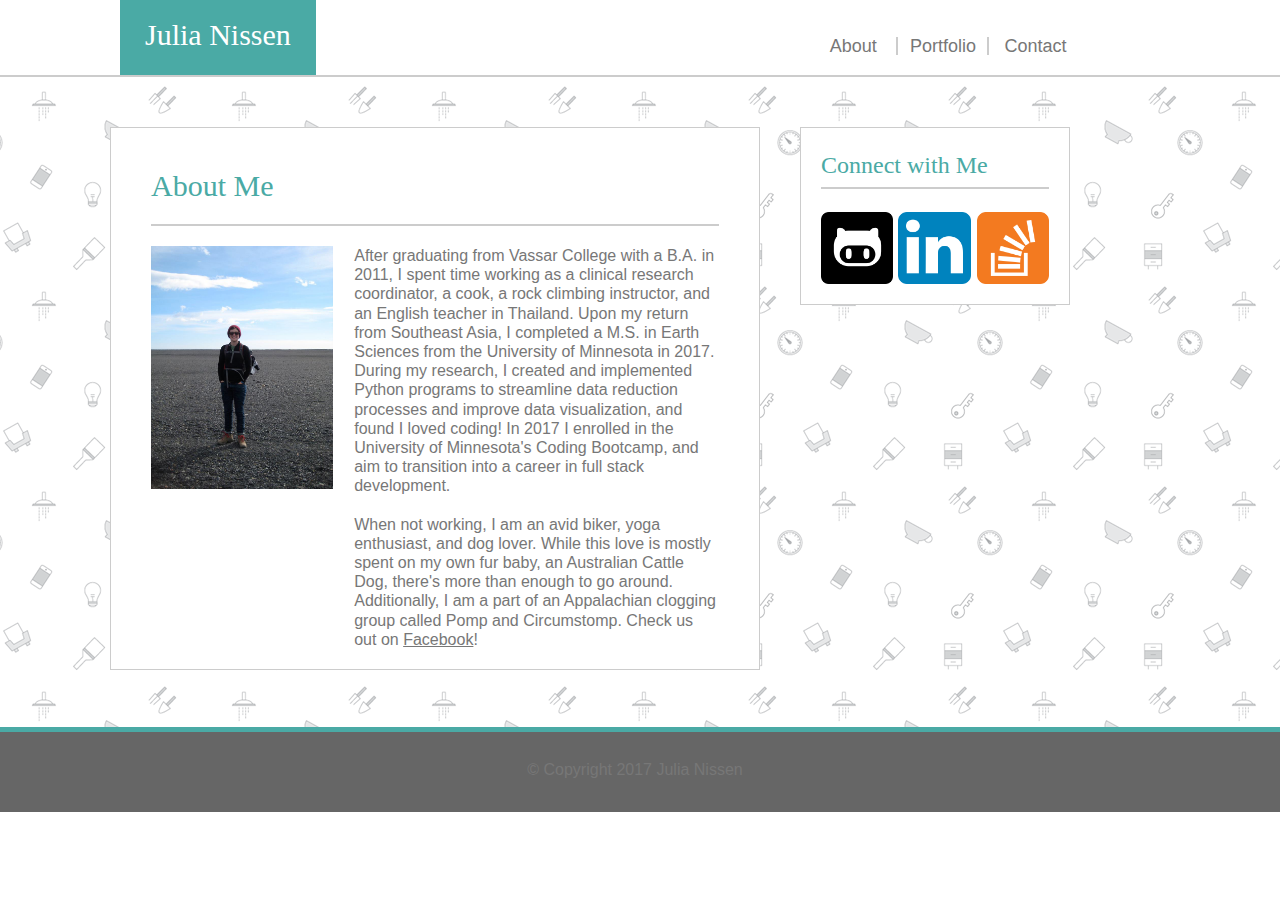
<file: index.html>
<!DOCTYPE html>
<html lang = 'us-en'>
<head>
	<meta charset = 'utf-8'>
	<meta name="viewport" content="width=device-width, initial-scale=1.0">
	<title>Julia Nissen Portfolio</title>
	<link rel = 'stylesheet' type = 'text/css' href = 'assets/css/reset.css'> 
	<link rel = 'stylesheet' type = 'text/css' href = 'assets/css/style.css'>
</head>

<body>

	<!-- UNIVERSAL HEADER -->
	
	<h1>
		<section id = "Name">
			Julia Nissen
		</section>

		<section class = 'menu'>
			<div id = 'box1'>
				<a class = 'menu_option' href = 'index.html'>
					About
				</a>
			</div>
			<div id = 'box2'>
				<a class = 'menu_option' href = 'portfolio.html'>
					Portfolio
				</a>
			</div>
			<div id = 'box3'>
				<a class = 'menu_option' href = 'contact.html'>
					Contact
				</a>
			</div>
		</section>

	</h1>

	<!-- UNIVERSAL WRAPPER -->

	<div class = 'wrapper index'>

		<!-- About Me Section -->

		<section id = 'main'>
			
			<h2>
				About Me
			</h2>

			<img id = 'bio-image' src= 'assets/images/iceland_pic.jpg' alt = "Picture of Julia Nissen">

			<div id = 'text'>
				<p>	
					After graduating from Vassar College with a B.A. in 2011, I spent time working as a clinical research coordinator, a cook, a rock climbing instructor, and an English teacher in Thailand. Upon my return from Southeast Asia, I completed a M.S. in Earth Sciences from the University of Minnesota in 2017. During my research, I created and implemented Python programs to streamline data reduction processes and improve data visualization, and found I loved coding! In 2017 I enrolled in the University of Minnesota's Coding Bootcamp, and aim to transition into a career in full stack development.
				</p>
				<br>
				<p>
					When not working, I am an avid biker, yoga enthusiast, and dog lover. While this love is mostly spent on my own fur baby, an Australian Cattle Dog, there's more than enough to go around. Additionally, I am a part of an Appalachian clogging group called Pomp and Circumstomp. Check us out on <a class= "menu_option" href = 'https://www.facebook.com/PCScloggers/' target = '_blank' style = 'text-decoration: underline'>Facebook</a>!
				</p>
			</div>


		</section>

		<!-- UNIVERSAL SIDEBAR -->

		<section id = 'sidebar'>
			
			<h3>
				Connect with Me
			</h3>

			<a href = 'https://github.com/junissen' target = '_blank'> 
				<img id = 'github' src = 'assets/images/github_logo.png' alt = "GitHub Logo">
			</a>

			
			<a href = 'https://www.linkedin.com/in/julia-nissen-1b499437/' target = '_blank'>
				<img id = 'linkedin' src = 'assets/images/linkedin_logo.png' alt = "LinkedIn Logo">
			</a>

			<a href = 'https://stackoverflow.com/users/8754732/junissen?tab=profile' target = '_blank'>
				<img id = 'stackoverflow' src = 'assets/images/stackoverflow_logo.png' alt = "StackOverflow Logo">
			</a>

		</section>

	</div>

	<!-- UNIVERSAL FOOTER -->

	<footer>
		&copy; Copyright 2017 Julia Nissen
	</footer>



</body>

</html>
</file>
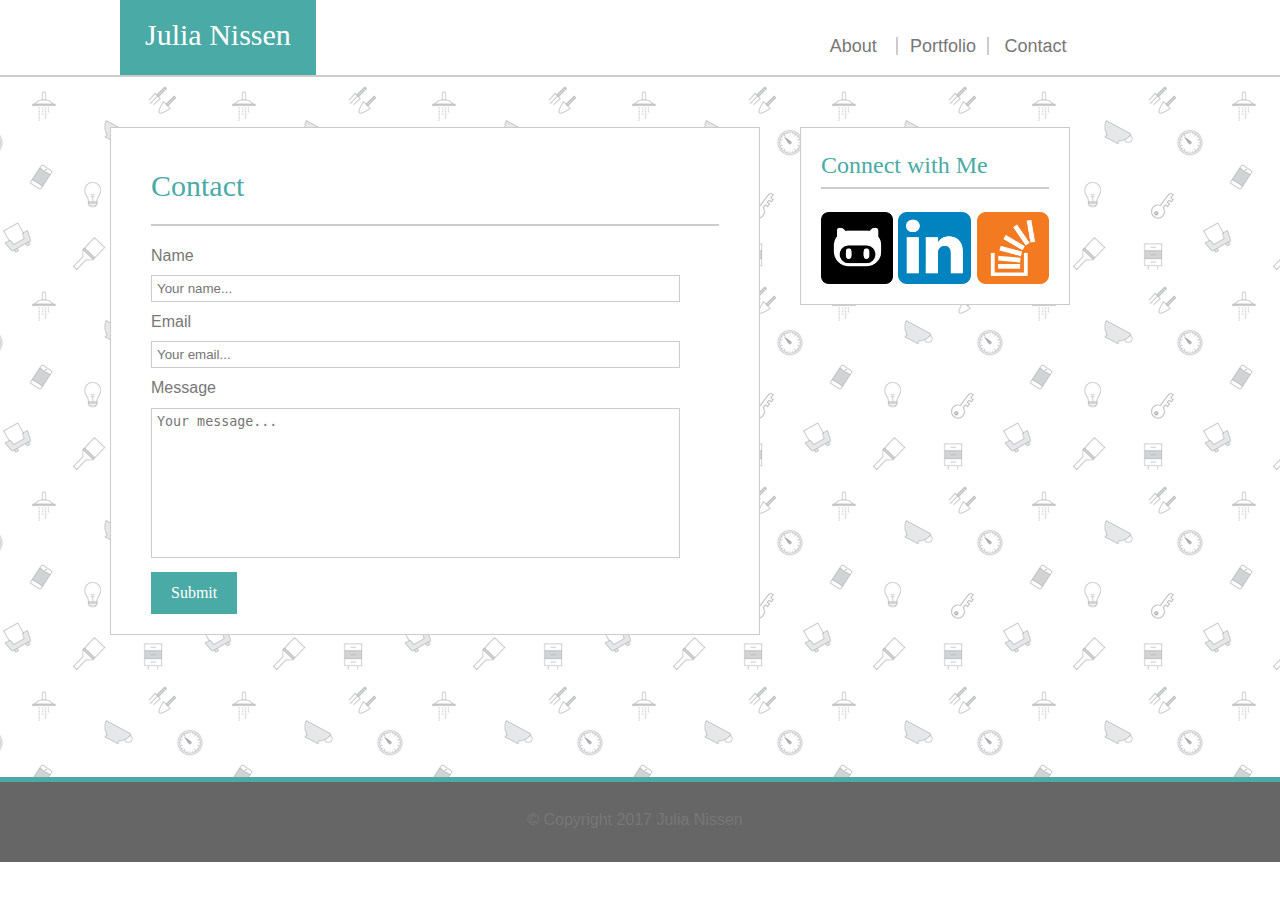
<file: contact.html>
<!DOCTYPE html>
<html lang = 'us-en'>
<head>
	<meta charset = 'utf-8'>
	<meta name="viewport" content="width=device-width, initial-scale=1.0">
	<title>Julia Nissen Portfolio</title>
	<link rel = 'stylesheet' type = 'text/css' href = 'assets/css/reset.css'> 
	<link rel = 'stylesheet' type = 'text/css' href = 'assets/css/style.css'>
</head>

<body>

	<!-- UNIVERSAL HEADER -->

	<h1>
		<section id = "Name">
			Julia Nissen
		</section>

		<section class = 'menu'>
			<div id = 'box1'>
				<a class = 'menu_option' href = 'index.html'>
					About
				</a>
			</div>
			<div id = 'box2'>
				<a class = 'menu_option' href = 'portfolio.html'>
					Portfolio
				</a>
			</div>
			<div id = 'box3'>
				<a class = 'menu_option' href = 'contact.html'>
					Contact
				</a>
			</div>
		</section>

	</h1>

	<!-- UNIVERSAL WRAPPER -->

	<div class = 'wrapper contact'>

		<!-- Contact Section -->

		<section id = 'main'>
			
			<h2>
				Contact 
			</h2>

			<div id = 'contact'>
				<form action = '#'>
					Name
					<input type="text" id = "name_input" name="Name" placeholder = "Your name...">

					Email
					<input type="text" id = "email_input" name="Email" placeholder = "Your email...">

					Message 
					<textarea id = "message_input" name="Name" placeholder = "Your message..."></textarea>

					<input type = "submit" value = "Submit"> 
				</form>
			</div>

		</section>

		<!-- UNIVERSAL SIDEBAR -->

		<section id = 'sidebar'>
			
			<h3>
				Connect with Me
			</h3>

			<a href = 'https://github.com/junissen' target = '_blank'> 
				<img id = 'github' src = 'assets/images/github_logo.png' alt = "GitHub Logo">
			</a>

			
			<a href = 'https://www.linkedin.com/in/julia-nissen-1b499437/' target = '_blank'>
				<img id = 'linkedin' src = 'assets/images/linkedin_logo.png' alt = "LinkedIn Logo">
			</a>

			<a href = 'https://stackoverflow.com/users/8754732/junissen?tab=profile' target = '_blank'>
				<img id = 'stackoverflow' src = 'assets/images/stackoverflow_logo.png' alt = "StackOverflow Logo">
			</a>

		</section>

	</div>

	<!-- UNIVERSAL FOOTER -->

	<footer>
		&copy; Copyright 2017 Julia Nissen
	</footer>


</body>

</html>
</file>
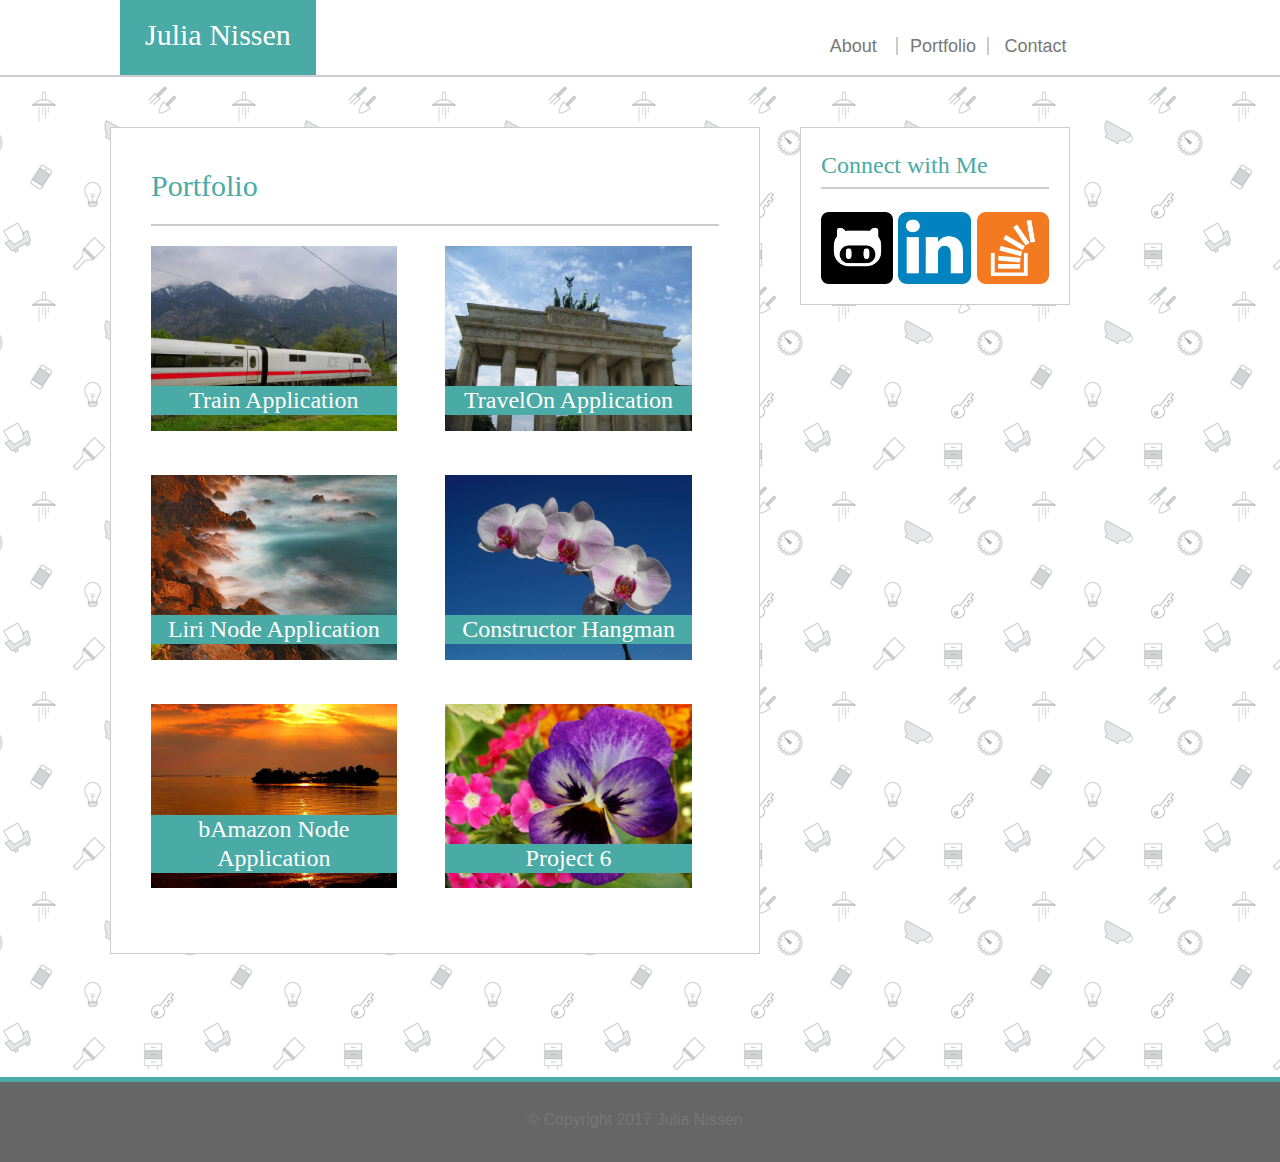
<file: portfolio.html>
<!DOCTYPE html>
<html lang = 'us-en'>
<head>
	<meta charset = 'utf-8'>
	<meta name="viewport" content="width=device-width, initial-scale=1.0">
	<title>Julia Nissen Portfolio</title>
	<link rel = 'stylesheet' type = 'text/css' href = 'assets/css/reset.css'> 
	<link rel = 'stylesheet' type = 'text/css' href = 'assets/css/style.css'>
</head>


<body>

	<!-- UNIVERSAL HEADER -->

	<h1>
		<section id = "Name">
			Julia Nissen
		</section>

		<section class = 'menu'>
			<div id = 'box1'>
				<a class = 'menu_option' href = 'index.html'>
					About
				</a>
			</div>
			<div id = 'box2'>
				<a class = 'menu_option' href = 'portfolio.html'>
					Portfolio
				</a>
			</div>
			<div id = 'box3'>
				<a class = 'menu_option' href = 'contact.html'>
					Contact
				</a>
			</div>
		</section>

	</h1>

	<!-- UNIVERSAL/UNIQUE WRAPPER -->

	<div class = 'wrapper portfolio'>

		<!-- Portfolio Section -->

		<section id = 'main'>
			
			<h2>
				Portfolio
			</h2>

			<div div= 'portfolio'>
				
				<a href = 'https://junissen.github.io/TrainApplication/'>
					<div id = 'image1'>
						<div>
						<img src='assets/images/image_1.jpg' alt = 'Stock Image' width = 90% height = 90%>
							<div class = 'profile_text_left'>
								Train Application
							</div>
						</div>
					</div>
				</a>

				<a href = 'https://junissen.github.io/TravelApp/'>
					<div id = 'image2'>
						<img src='assets/images/image_2.jpg' alt = 'Stock Image' width = 90% height = 90%>
						<div class = 'profile_text_right'>
							TravelOn Application
						</div>

					</div>
				</a>
				
				<a href = 'https://github.com/junissen/liri_node_app'>
					<div id = 'image3'>
						<img src = 'assets/images/image_3.jpg' alt = 'Stock Image' width = 90% height = 90%>
						<div class = 'profile_text_left'>
							Liri Node Application
						</div>
					</div>
				</a>
	
				<a href = 'https://github.com/junissen/Constructor-Hangman'>
					<div id = 'image4'>
						<img src = 'assets/images/image_4.jpg' alt = 'Stock Image' width = 90% height = 90%>
						<div class = 'profile_text_right'>
							Constructor Hangman
						</div>
					</div>
				</a>

				<a href = 'https://github.com/junissen/bAmazon-App'>
					<div id = 'image5'>
						<img src = 'assets/images/image_5.jpg' alt = 'Stock Image' width = 90% height = 90%>
						<div class = 'profile_text_left'>
							bAmazon Node Application
						</div>
					</div>
				</a>

				<a href = '#'>
					<div id = 'image6'>
						<img src = 'assets/images/image_6.jpg' alt = 'Stock Image' width = 90% height = 90%>
						<div class = 'profile_text_right'>
							Project 6
						</div>
					</div>
				</a>

			</div>

		</section>

		<!-- UNIVERSAL SIDEBAR -->

		<section id = 'sidebar'>
			
			<h3>
				Connect with Me
			</h3>

			<a href = 'https://github.com/junissen' target = '_blank'> 
				<img id = 'github' src = 'assets/images/github_logo.png' alt = "GitHub Logo" >
			</a>

			
			<a href = 'https://www.linkedin.com/in/julia-nissen-1b499437/' target = '_blank'>
				<img id = 'linkedin' src = 'assets/images/linkedin_logo.png' alt = "LinkedIn Logo">
			</a>

			<a href = 'https://stackoverflow.com/users/8754732/junissen?tab=profile' target = '_blank'>
				<img id = 'stackoverflow' src = 'assets/images/stackoverflow_logo.png' alt = "StackOverflow Logo">
			</a>

		</section>

	</div>

	<!-- UNIVERSAL FOOTER -->

	<footer>
		&copy; Copyright 2017 Julia Nissen
	</footer>


</body>

</html>
</file>
<file: assets/css/style.css>
body {
	font-family: 'Arial', 'Helvetica Neue', Helvetica, sans-serif;
	width: 100%;
	height: auto;
	color: #777777;
}

h1 {
	background-color: #ffffff;
	border-bottom: solid #cccccc 2px;
	width: 100%;
	height: 75px;
	font-family: 'Georgia', Times, Times New Roman, serif;
	position: relative;
}

#Name {
	font-size: 30px;
	background-color: #4aaaa5;
	padding: 25px;
	float: left;
	position: absolute;
	bottom: 0;
	left: 120px;
	color: #ffffff;
}

.menu {
	font-family: 'Arial', 'Helvetica Neue', Helvetica, sans-serif;
	font-size: 18px;
	font-weight: normal;
	background-color: #ffffff;
	width: 270px;
	margin: auto;
	margin-top: 50px;
	position: absolute;
	left: 810px;
	bottom: 20px;
	text-align: center;
}

a {
	text-decoration: none;
}

.menu_option:link,
.menu_option:visited,
.menu_option:active {
	color: #777777;
}

.menu_option:hover {
	color: #4aaaa5;
	font-weight: bold;
}

img:hover {
	opacity: 0.5;
}


#box1 {
	width: 32%;
	float: left;
	border-right: solid #cccccc 2px;
}

#box2 {
	width: 33%;
	float: left;
	border-right: solid #cccccc 2px;
}


#box3 {
	width: 33%;
	float: right;
}

/*CSS elements for BODY*/

.wrapper {
	clear: both;
	background-image: url("../images/doodles.png");
	height: 550px;
	margin-left: -10px;
	position: relative;
	border-bottom: solid #4aaaa5 5px;
}

.index {
	height: 650px;
}

.portfolio {
	height: 1000px;
}

.contact {
	height: 700px;
}

#main {
	background-color: #ffffff;
	width: 650px;
	margin: auto;
	margin-top: 50px;
	position: absolute;
	left: 120px;
	line-height: 1.2;
	padding: 40px 20px 20px 20px;
	border: solid #ccc 1px;
	box-sizing: border-box;
}

h2 {
	font-size: 30px;
	color: #4aaaa5;
	margin-right: 20px;
	margin-left: 20px;
	padding-bottom: 20px;
	font-family: 'Georgia', Times, Times New Roman, serif;
	border-bottom: solid #cccccc 2px;
	margin-bottom: 20px;
}

/*CSS style elements for ABOUT page*/

#bio-image {
	float: left;
	width: 30%;
	height: 30%;
	padding-left: 20px;
	padding-bottom: 10px;
	padding-right: 20px;;
}

#bio-image:hover {
	opacity: 1.0;
}

#text {
	width : 60%;
	float: right;
	padding-right: 20px;
}

/*CSS style elements for PORTFOLIO page*/

#portfolio {
	padding-left: 20px;
	padding-right: 20px;
	position: relative;
}

#image1,
#image3,
#image5 {
	float: left;
	width: 45%;
	padding-left: 20px;
	margin-right: 10px;
	margin-bottom: 40px;
	position: relative;
}

#image2,
#image4,
#image6 {
	float: right;
	width: 45%;
	padding-right: 20px;
	margin-left: 10px;
	margin-bottom: 40px;
	position: relative;
}

.profile_text_left {
	clear: both;
	position: absolute;
	background-color: #4aaaa5;
	color: #ffffff;
	font-family: 'Georgia', Times, Times New Roman, serif;
	font-size: 24px;
	width: 83.7%;
	text-align: center;
	bottom: 20px;
}


.profile_text_right {
	clear: both;
	position: absolute;
	background-color: #4aaaa5;
	color: #ffffff;
	font-family: 'Georgia', Times, Times New Roman, serif;
	font-size: 24px;
	width: 83.9%;
	text-align: center;
	bottom: 20px;
}

/*CSS style elements for CONTACTS page*/

#contact {
	margin-left: 20px;
}

input[type = "text"] {
	width: 90%;
	padding: 5px;
	margin-right: 20px;
	margin-top: 10px;
	margin-bottom: 10px;
	box-sizing: border-box;
	border: 1px solid #ccc;
}

textarea{  
	width: 90%;
	height: 150px;
	padding: 5px;
	margin-right: 20px;
	margin-top: 10px;
	margin-bottom: 10px;
	box-sizing: border-box;
	resize: none;
	border: 1px solid #ccc;
	overflow: scroll;
}

input[type = submit]{
	background-color: #4aaaa5;
    color: #ffffff;
	font-family: 'Georgia', Times, Times New Roman, serif;
    font-size: 16px;
    padding: 12px 20px;
    border: none;
    cursor: pointer;
}

input[type=submit]:hover{
	background-color: #45a049;
}

/*CSS style elements for SIDEBAR*/

#sidebar {
	background-color: #ffffff;
	width: 270px;
	margin: auto;
	margin-top: 50px;
	padding-top: 25px;
	position: absolute;
	left: 810px;
	border: solid #ccc 1px;
	box-sizing: border-box;
}

h3 {
	font-size: 24px;
	color: #4aaaa5;
	margin-right: 20px;
	margin-left: 20px;
	padding-bottom: 10px;
	font-family: 'Georgia', Times, Times New Roman, serif;
	border-bottom: solid #cccccc 2px;
	margin-bottom: 20px;
}

#github {
	padding-left: 20px;
	padding-bottom: 20px;
	padding-top: 2.5px;
	width: 27%;
	float: left;
}

#linkedin {
	width: 27%;
	float: left;
	padding-left: 5px;
	padding-top: 2.5px;
}

#stackoverflow {
	width: 27%;
	float: right;
	padding-right: 20px;
	padding-top: 2.5px;
}

/*CSS elements for footer*/

footer	{
	clear: both;
	background-color: #666666;
	margin-left: -10px;
	text-align: center;
	height: 50px;
	padding-top: 30px;
}


@media screen and (max-width: 980px) {

	.menu {
	left: 590px;	
	}

	.index {
	height: 1100px;
	}

	.portfolio {
	height: 1900px;
	}	
	
	#main {
	width: 430px;
	}

	#bio-image {
	clear: both;
	width: 80%;
	height: 80%;
	padding-left: 40px;
	padding-bottom: 10px;
	padding-right: 20px;
	}

	#text {
	width : 90%;
	padding-right: 20px;
	padding-top: 20px;
	}
	
	#sidebar {
	left: 590px;
	}

	#image1,
	#image3,
	#image5 {
	clear:both;
	width: 100%;
	padding-left: 20px;
	margin-right: 10px;
	margin-bottom: 10px;
	position: relative;
	}

	#image2,
	#image4,
	#image6 {
	clear:both;
	width: 100%;
	padding-right: 0px;
	margin-left: 10px;
	margin-bottom: 10px;
	padding-left: 20px;
	position: relative;
	left: 20px;
	}

	.profile_text_left {
	position: absolute;
	background-color: #4aaaa5;
	color: #ffffff;
	font-family: 'Georgia', Times, Times New Roman, serif;
	font-size: 24px;
	width: 85.5%;
	text-align: center;
	bottom: 20px;
	}

	.profile_text_right {
	position: absolute;
	background-color: #4aaaa5;
	color: #ffffff;
	font-family: 'Georgia', Times, Times New Roman, serif;
	font-size: 24px;
	width: 85.5%;
	text-align: center;
	bottom: 20px;
	}

	
}

@media screen and (max-width: 768px) {

	#Name {
	left: 20px;
	}

	.menu {
	left: 460px;	
	}

	.index {
	height: 750px;
	}

	.portfolio {
	height: 1150px;
	}

	.contact {
	height: 800px;
	}	
	
	#main {
	width: 720px;
	left: 30px;
	}

	#bio-image {
	float:left;
	width: 30%;
	height: 30%;
	padding-left: 20px;
	padding-bottom: 10px;
	padding-right: 20px;
	}

	#text {
	width : 60%;
	float: right;
	padding-right: 20px;
	padding-top: 0px;
	}

	#sidebar {
	left: 590px;
	}

	#image1,
	#image3,
	#image5 {
	float: left;
	width: 48%;
	padding-left: 20px;
	margin-right: 10px;
	margin-bottom: -225px;
	position: relative;
	}

	#image2,
	#image4,
	#image6 {
	float:right;
	width: 48%;
	padding-right: 10px;
	margin-left: 10px;
	margin-bottom: 20px;
	padding-left: 20px;
	position: relative;
	}

	.profile_text_left {
	position: absolute;
	background-color: #4aaaa5;
	color: #ffffff;
	font-family: 'Georgia', Times, Times New Roman, serif;
	font-size: 24px;
	width: 84.7%;
	text-align: center;
	bottom: 20px;
	}

	.profile_text_right {
	position: absolute;
	background-color: #4aaaa5;
	color: #ffffff;
	font-family: 'Georgia', Times, Times New Roman, serif;
	font-size: 24px;
	width: 82.3%;
	text-align: center;
	bottom: 20px;
	}

	#sidebar {
	background-color: #ffffff;
	width: 720px;
	margin: auto;
	margin-top: 50px;
	padding-top: 25px;
	position: absolute;
	left: 30px;
	bottom: 20px;
	border: solid #ccc 1px;
	box-sizing: border-box;
	}

	#github {
	padding-left: 20px;
	padding-bottom: 20px;
	padding-top: 2.5px;
	width: 10%;
	float: left;
	}

	#linkedin {
	width: 10%;
	float: left;
	padding-left: 5px;
	padding-top: 2.5px;
	}

	#stackoverflow {
	width: 10%;
	float: left;
	padding-left: 5px;
	padding-top: 2.5px;
	}

	input[type = "text"] {
	width: 95%;
	}

	textarea{  
	width: 95%;
	}

}

@media screen and (max-width: 640px) {
	h1 {
	box-sizing: border-box;
	background-color: #ffffff;
	border-bottom: solid #cccccc 2px;
	width: 100%;
	height: 120px;
	font-family: 'Georgia', Times, Times New Roman, serif;
	position: relative;
	}

	#Name {
	font-size: 30px;
	background-color: #4aaaa5;
	width: 100%;
	height: 20%;
	padding-top: 20px;
	padding-bottom: 20px;
	padding-left: 0px;
	padding-right: 0px;
	margin-right: 0px;
	margin-left: 0px;
	float: left;
	position: absolute;
	top: 0;
	left: 0;
	color: #ffffff;
	text-align: center;
	}

	.menu {
	left: 180px;
	}

	#main {
	width: 580px;
	left: 30px;
	}

	.index {
	height: 1325px;
	}

	.portfolio {
	height: 2650px;
	}

	.contact {
	height: 775px;
	}	

	#bio-image {
	clear: both;
	width: 80%;
	height: 80%;
	padding-left: 40px;
	padding-bottom: 10px;
	padding-right: 20px;
	}

	#text {
	width : 90%;
	padding-right: 20px;
	padding-top: 20px;
	}

	#sidebar {
	background-color: #ffffff;
	width: 580px;
	margin: auto;
	margin-top: 50px;
	padding-top: 25px;
	position: absolute;
	left: 30px;
	bottom: 20px;
	border: solid #ccc 1px;
	box-sizing: border-box;
	}

	#image1,
	#image3,
	#image5 {
	clear:both;
	width: 100%;
	padding-left: 20px;
	margin-right: 10px;
	margin-bottom: 10px;
	position: relative;
	}

	#image2,
	#image4,
	#image6 {
	clear:both;
	width: 100%;
	padding-right: 0px;
	margin-left: 10px;
	margin-bottom: 10px;
	padding-left: 20px;
	position: relative;
	left: 20px;
	}

	.profile_text_left {
	position: absolute;
	background-color: #4aaaa5;
	color: #ffffff;
	font-family: 'Georgia', Times, Times New Roman, serif;
	font-size: 24px;
	width: 86.7%;
	text-align: center;
	bottom: 20px;
	}

	.profile_text_right {
	position: absolute;
	background-color: #4aaaa5;
	color: #ffffff;
	font-family: 'Georgia', Times, Times New Roman, serif;
	font-size: 24px;
	width: 86.7%;
	text-align: center;
	bottom: 20px;
	}

}
</file>
